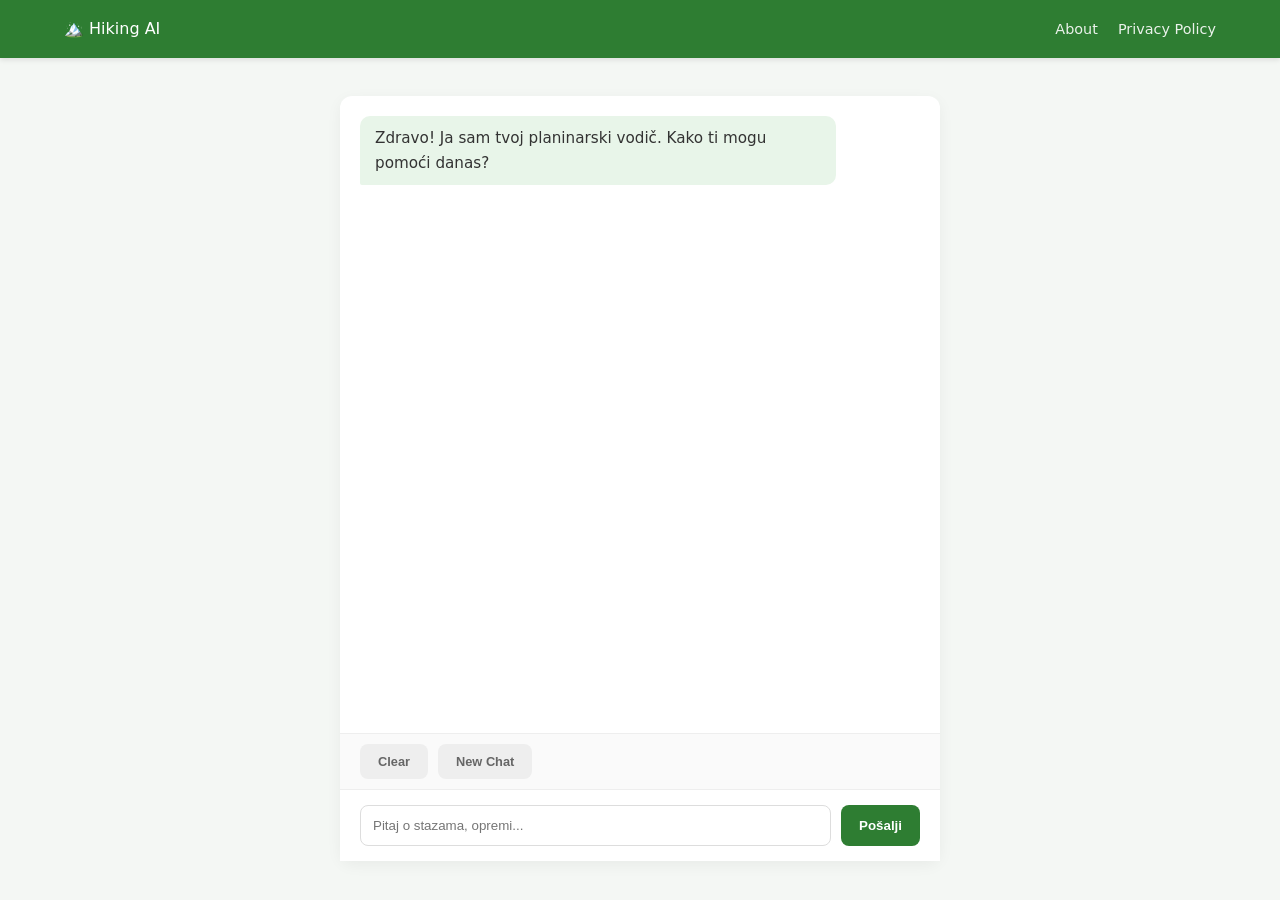
<file: index.html>
<!DOCTYPE html>
<html lang="sr">
<head>
    <meta charset="UTF-8">
    <meta name="viewport" content="width=device-width, initial-scale=1.0">
    <title>Hiking AI Agent</title>
    <link rel="stylesheet" href="style.css">
</head>
<body>

    <nav class="navbar">
        <div class="logo">🏔️ Hiking AI</div>
        <div class="nav-links">
            <!-- Izmenjeno: href sada vodi na konkretne fajlove -->
            <a href="about.html" id="about-link">About</a>
            <a href="privacy.html" id="privacy-link">Privacy Policy</a>
        </div>
    </nav>

    <main class="container">
        <div class="chat-card">
            <div id="chat-window" class="chat-window">
                <div class="message ai-message">
                    Zdravo! Ja sam tvoj planinarski vodič. Kako ti mogu pomoći danas?
                </div>
            </div>

            <div class="controls">
                <button id="clear-btn" class="btn-secondary">Clear</button>
                <button id="new-chat-btn" class="btn-secondary">New Chat</button>
            </div>

            <div class="input-area">
                <input type="text" id="user-input" placeholder="Pitaj o stazama, opremi..." autocomplete="off">
                <button id="send-btn" class="btn-primary">Pošalji</button>
            </div>
        </div>
    </main>

    <script src="script.js"></script>
</body>
</html>
</file>
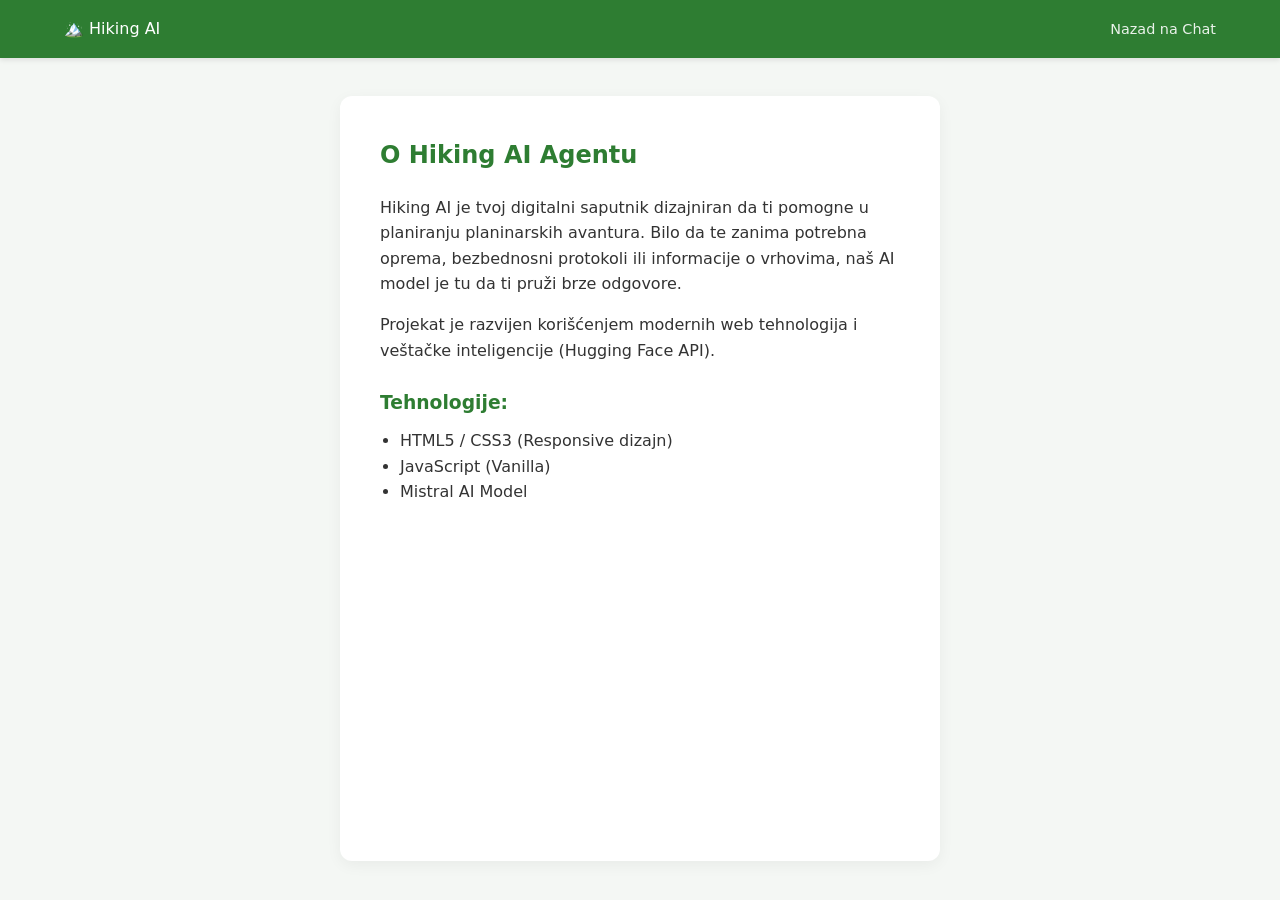
<file: about.html>
<!DOCTYPE html>
<html lang="sr">
<head>
    <meta charset="UTF-8">
    <meta name="viewport" content="width=device-width, initial-scale=1.0">
    <title>O Projektu - Hiking AI</title>
    <link rel="stylesheet" href="style.css">
</head>
<body>
    <nav class="navbar">
        <div class="logo">🏔️ Hiking AI</div>
        <div class="nav-links">
            <a href="index.html">Nazad na Chat</a>
        </div>
    </nav>

    <main class="container">
        <div class="chat-card" style="padding: 40px; overflow-y: auto;">
            <h2 style="color: var(--primary-green);">O Hiking AI Agentu</h2>
            <p style="margin-top: 20px;">
                Hiking AI je tvoj digitalni saputnik dizajniran da ti pomogne u planiranju planinarskih avantura. 
                Bilo da te zanima potrebna oprema, bezbednosni protokoli ili informacije o vrhovima, naš AI model je tu da ti pruži brze odgovore.
            </p>
            <p style="margin-top: 15px;">
                Projekat je razvijen korišćenjem modernih web tehnologija i veštačke inteligencije (Hugging Face API).
            </p>
            <h3 style="margin-top: 25px; color: var(--primary-green);">Tehnologije:</h3>
            <ul style="margin-left: 20px; margin-top: 10px;">
                <li>HTML5 / CSS3 (Responsive dizajn)</li>
                <li>JavaScript (Vanilla)</li>
                <li>Mistral AI Model</li>
            </ul>
        </div>
    </main>
</body>
</html>
</file>
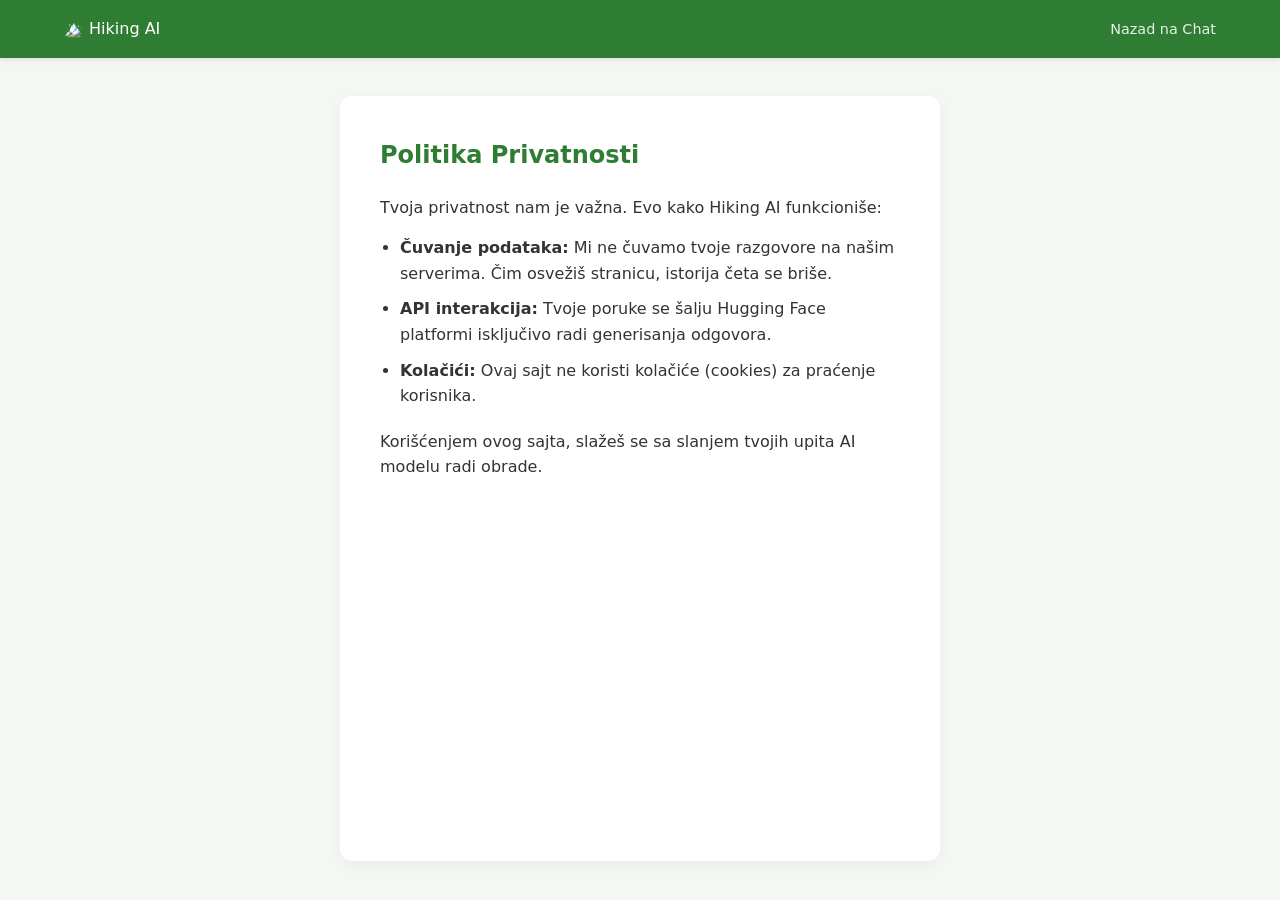
<file: privacy.html>
<!DOCTYPE html>
<html lang="sr">
<head>
    <meta charset="UTF-8">
    <meta name="viewport" content="width=device-width, initial-scale=1.0">
    <title>Privatnost - Hiking AI</title>
    <link rel="stylesheet" href="style.css">
</head>
<body>
    <nav class="navbar">
        <div class="logo">🏔️ Hiking AI</div>
        <div class="nav-links">
            <a href="index.html">Nazad na Chat</a>
        </div>
    </nav>

    <main class="container">
        <div class="chat-card" style="padding: 40px; overflow-y: auto;">
            <h2 style="color: var(--primary-green);">Politika Privatnosti</h2>
            <p style="margin-top: 20px;">
                Tvoja privatnost nam je važna. Evo kako Hiking AI funkcioniše:
            </p>
            <ul style="margin-left: 20px; margin-top: 15px; display: flex; flex-direction: column; gap: 10px;">
                <li><strong>Čuvanje podataka:</strong> Mi ne čuvamo tvoje razgovore na našim serverima. Čim osvežiš stranicu, istorija četa se briše.</li>
                <li><strong>API interakcija:</strong> Tvoje poruke se šalju Hugging Face platformi isključivo radi generisanja odgovora.</li>
                <li><strong>Kolačići:</strong> Ovaj sajt ne koristi kolačiće (cookies) za praćenje korisnika.</li>
            </ul>
            <p style="margin-top: 20px;">
                Korišćenjem ovog sajta, slažeš se sa slanjem tvojih upita AI modelu radi obrade.
            </p>
        </div>
    </main>
</body>
</html>
</file>
<file: style.css>
/* Osnovni stilovi */
:root {
    --primary-green: #2e7d32;
    --light-green: #e8f5e9;
    --dark-green: #1b5e20;
    --bg-color: #f4f7f4;
    --text-color: #333;
}

* {
    box-sizing: border-box;
    margin: 0;
    padding: 0;
}

body {
    font-family: 'Segoe UI', system-ui, -apple-system, sans-serif;
    background-color: var(--bg-color);
    color: var(--text-color);
    line-height: 1.6;
    display: flex;
    flex-direction: column;
    height: 100vh;
}

/* Navigacija */
.navbar {
    background-color: var(--primary-green);
    color: white;
    padding: 1rem 5%;
    display: flex;
    justify-content: space-between;
    align-items: center;
    box-shadow: 0 2px 5px rgba(0,0,0,0.1);
}

.nav-links a {
    color: white;
    text-decoration: none;
    margin-left: 15px;
    font-size: 0.9rem;
    opacity: 0.9;
}

.nav-links a:hover {
    opacity: 1;
    text-decoration: underline;
}

/* Glavni kontejner */
.container {
    flex: 1;
    display: flex;
    justify-content: center;
    align-items: center;
    padding: 10px;
    overflow: hidden;
}

.chat-card {
    width: 100%;
    max-width: 600px;
    height: 85vh;
    background: white;
    border-radius: 12px;
    display: flex;
    flex-direction: column;
    box-shadow: 0 4px 15px rgba(0,0,0,0.05);
}

/* Prozor za poruke */
.chat-window {
    flex: 1;
    padding: 20px;
    overflow-y: auto;
    display: flex;
    flex-direction: column;
    gap: 10px;
}

.message {
    padding: 10px 15px;
    border-radius: 10px;
    max-width: 85%;
    font-size: 0.95rem;
}

.ai-message {
    background-color: var(--light-green);
    align-self: flex-start;
    border-bottom-left-radius: 2px;
}

.user-message {
    background-color: var(--primary-green);
    color: white;
    align-self: flex-end;
    border-bottom-right-radius: 2px;
}

/* Kontrole (Clear, New Chat) */
.controls {
    display: flex;
    gap: 10px;
    padding: 10px 20px;
    background: #fafafa;
    border-top: 1px solid #eee;
}

/* Input zona */
.input-area {
    display: flex;
    padding: 15px 20px;
    gap: 10px;
    background: white;
    border-top: 1px solid #eee;
}

input[type="text"] {
    flex: 1;
    padding: 12px;
    border: 1px solid #ddd;
    border-radius: 8px;
    outline: none;
}

/* Dugmići */
button {
    padding: 10px 18px;
    border: none;
    border-radius: 8px;
    cursor: pointer;
    font-weight: 600;
    transition: 0.2s;
}

.btn-primary {
    background-color: var(--primary-green);
    color: white;
}

.btn-primary:hover {
    background-color: var(--dark-green);
}

.btn-secondary {
    background-color: #eee;
    color: #666;
    font-size: 0.8rem;
}

.btn-secondary:hover {
    background-color: #ddd;
}

/* Mobilna adaptacija */
@media (max-width: 480px) {
    .chat-card {
        height: 90vh;
    }
    
    .nav-links {
        display: flex;
        gap: 5px;
    }
    
    .logo {
        font-size: 1.1rem;
    }
}
</file>
